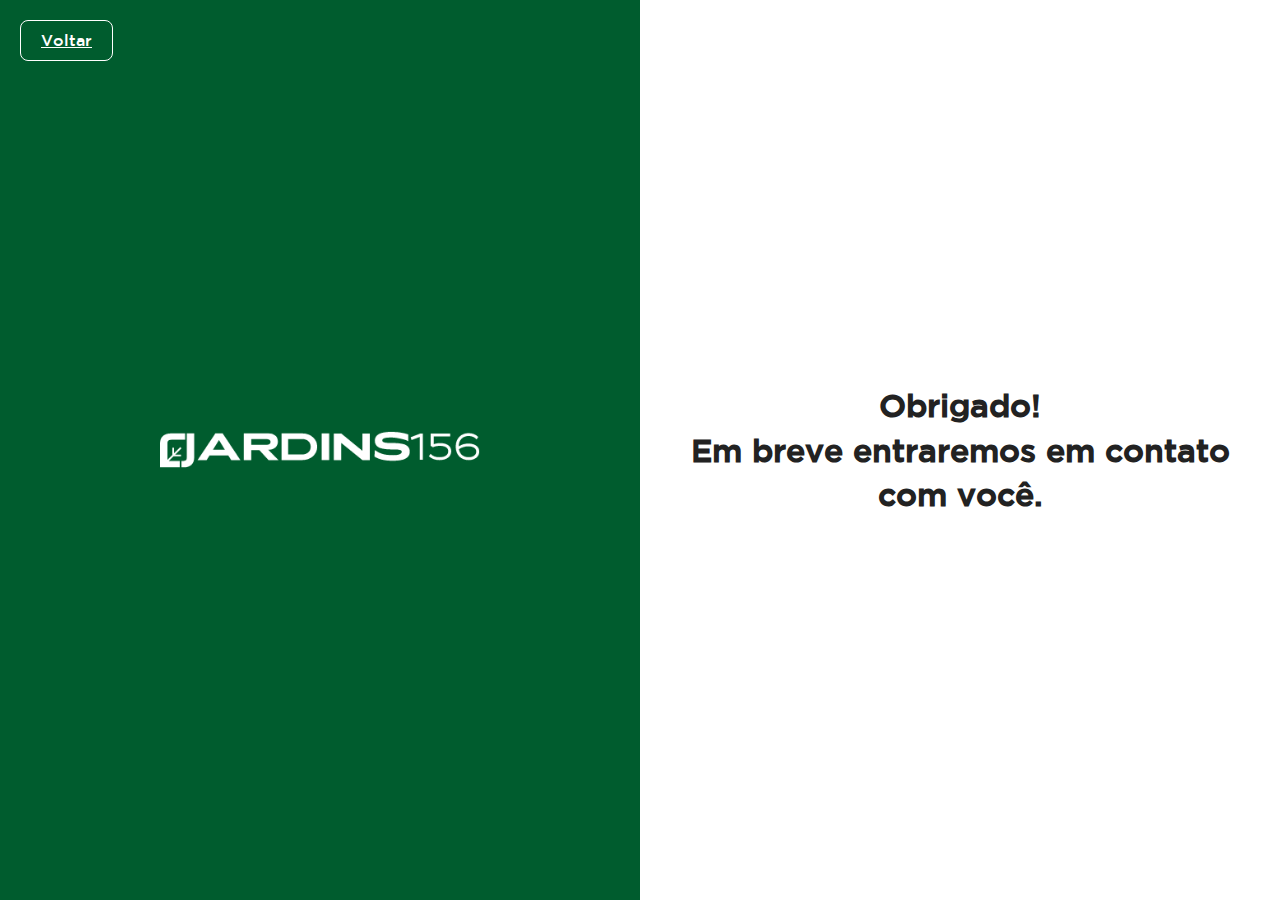
<file: agradecimento.html>
<!DOCTYPE html>
<html lang="en">
  <head>
    <title>Agradecimento</title>
    <!-- Required meta tags -->
    <meta charset="utf-8" />
    <meta
      name="viewport"
      content="width=device-width, initial-scale=1, shrink-to-fit=no"
    />

    <!-- Bootstrap CSS v5.2.1 -->
    <link
      href="https://cdn.jsdelivr.net/npm/bootstrap@5.3.2/dist/css/bootstrap.min.css"
      rel="stylesheet"
      integrity="sha384-T3c6CoIi6uLrA9TneNEoa7RxnatzjcDSCmG1MXxSR1GAsXEV/Dwwykc2MPK8M2HN"
      crossorigin="anonymous"
    />

    <link rel="stylesheet" href="agradecimento.css" />
  </head>

  <body>
    <main>
      <div id="left">
        <img src="imgs/logo-jardins156.png" alt="logo-jardins156" />
      </div>
      <div id="right">
        <h1>
          Obrigado!
          <br />
          Em breve entraremos em contato com você.
        </h1>
      </div>
      <a class="btn btn-voltar" href="index.html" role="button">Voltar</a>
    </main>
    <footer>
      <!-- place footer here -->
    </footer>
    <!-- Bootstrap JavaScript Libraries -->
    <script
      src="https://cdn.jsdelivr.net/npm/@popperjs/core@2.11.8/dist/umd/popper.min.js"
      integrity="sha384-I7E8VVD/ismYTF4hNIPjVp/Zjvgyol6VFvRkX/vR+Vc4jQkC+hVqc2pM8ODewa9r"
      crossorigin="anonymous"
    ></script>

    <script
      src="https://cdn.jsdelivr.net/npm/bootstrap@5.3.2/dist/js/bootstrap.min.js"
      integrity="sha384-BBtl+eGJRgqQAUMxJ7pMwbEyER4l1g+O15P+16Ep7Q9Q+zqX6gSbd85u4mG4QzX+"
      crossorigin="anonymous"
    ></script>
  </body>
</html>
<!-- Vercel-->
</file>
<file: agradecimento.css>
@font-face {
  font-family: "GothamMedium";
  src: url("GOTHAM-MEDIUM.TTF") format("truetype");
}

* {
  margin: 0;
  padding: 0;
  box-sizing: border-box;
}

html,
body {
  height: 100%;
  overflow: hidden;
  font-family: "GothamMedium";
  background-color: #f9f9f9;
}

main {
  display: flex;
  height: 100vh;
}

/* Lado esquerdo */
#left {
  width: 50%;
  background-color: #005c2e;
  position: relative;
}

#left img {
  position: absolute;
  left: 50%;
  top: 50%;
  transform: translate(-50%, -50%);
  width: 320px;
}

/* Botão Voltar */
.btn-voltar {
  position: absolute;
  top: 20px;
  left: 20px;
  border: 1.5px solid white;
  color: white;
  background: transparent;
  padding: 10px 20px;
  font-size: 16px;
  font-weight: 500;
  border-radius: 8px;
  transition: all 0.3s ease;
  cursor: pointer;
}

.btn-voltar:hover {
  background-color: white;
  color: #005c2e;
}

/* Lado direito */
#right {
  width: 50%;
  background-color: white;
  display: flex;
  align-items: center;
  justify-content: center;
  padding: 40px;
  animation: fadeIn 1.5s ease-in-out;
}

#right h1 {
  font-size: 2rem;
  color: #222;
  text-align: center;
  line-height: 1.4;
}

@keyframes fadeIn {
  from {
    opacity: 0;
    transform: translateY(30px);
  }
  to {
    opacity: 1;
    transform: translateY(0);
  }
}

@media (max-width: 800px) {
  main {
    flex-direction: column;
  }

  #left {
    width: 100%;
    height: 50%;
    background-color: #005c2e;
    position: relative;
  }

  #right {
    width: 100%;
    height: 50%;
  }

  #left img {
    width: 280px;
  }

  #right h1 {
    font-size: 1.5rem;
  }
}
</file>
